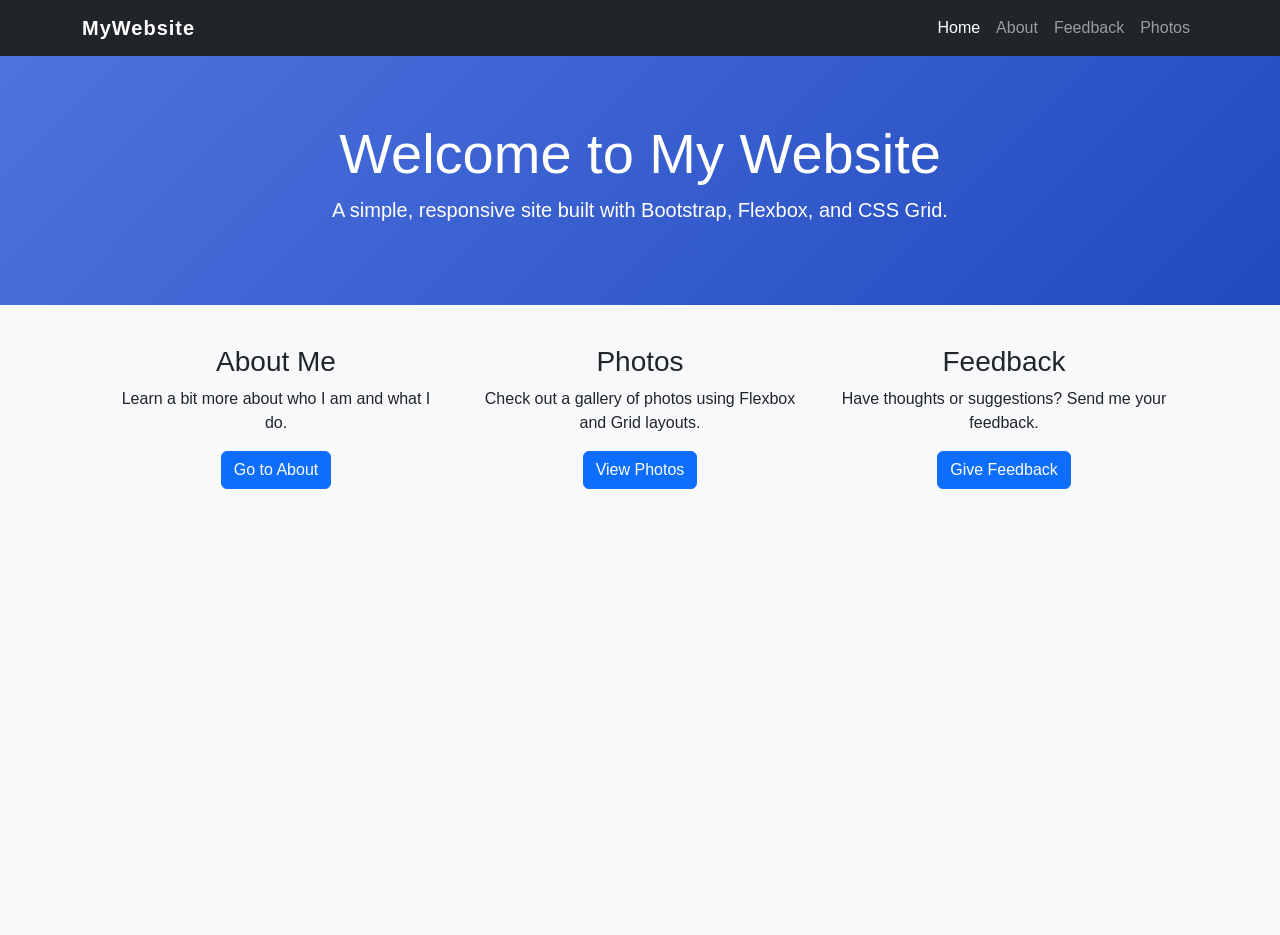
<file: index.html>
<!DOCTYPE html>
<html lang="en">
<head>
  <meta charset="UTF-8">
  <meta name="viewport" content="width=device-width, initial-scale=1.0">
  <title>Home | My Website</title>

  <link href="https://cdn.jsdelivr.net/npm/bootstrap@5.3.3/dist/css/bootstrap.min.css" rel="stylesheet">
  <link rel="stylesheet" href="style.css">
</head>
<body>

  <nav class="navbar navbar-expand-lg navbar-dark bg-dark">
    <div class="container">
      <a class="navbar-brand" href="index.html">MyWebsite</a>
      <button class="navbar-toggler" type="button" data-bs-toggle="collapse"
        data-bs-target="#navbarNav" aria-controls="navbarNav"
        aria-expanded="false" aria-label="Toggle navigation">
        <span class="navbar-toggler-icon"></span>
      </button>
      <div class="collapse navbar-collapse" id="navbarNav">
        <ul class="navbar-nav ms-auto">
          <li class="nav-item">
            <a class="nav-link active" aria-current="page" href="index.html">Home</a>
          </li>
          <li class="nav-item">
            <a class="nav-link" href="about.html">About</a>
          </li>
          <li class="nav-item">
            <a class="nav-link" href="feedback.html">Feedback</a>
          </li>
          <li class="nav-item">
            <a class="nav-link" href="photos.html">Photos</a>
          </li>
        </ul>
      </div>
    </div>
  </nav>
  <header class="hero text-center">
    <div class="container">
      <h1 class="display-4">Welcome to My Website</h1>
      <p class="lead">A simple, responsive site built with Bootstrap, Flexbox, and CSS Grid.</p>
    </div>
  </header>

  <main class="container p-3 text-center">
    <div class="row m-2">
      <div class="col-md-4 p-3">
        <h3>About Me</h3>
        <p>Learn a bit more about who I am and what I do.</p>
        <a href="about.html" class="btn btn-primary">Go to About</a>
      </div>
      <div class="col-md-4 p-3">
        <h3>Photos</h3>
        <p>Check out a gallery of photos using Flexbox and Grid layouts.</p>
        <a href="photos.html" class="btn btn-primary">View Photos</a>
      </div>
      <div class="col-md-4 p-3">
        <h3>Feedback</h3>
        <p>Have thoughts or suggestions? Send me your feedback.</p>
        <a href="feedback.html" class="btn btn-primary">Give Feedback</a>
      </div>
    </div>
  </main>
  <script src="https://cdn.jsdelivr.net/npm/bootstrap@5.3.3/dist/js/bootstrap.bundle.min.js"></script>
</body>
</html>
</file>
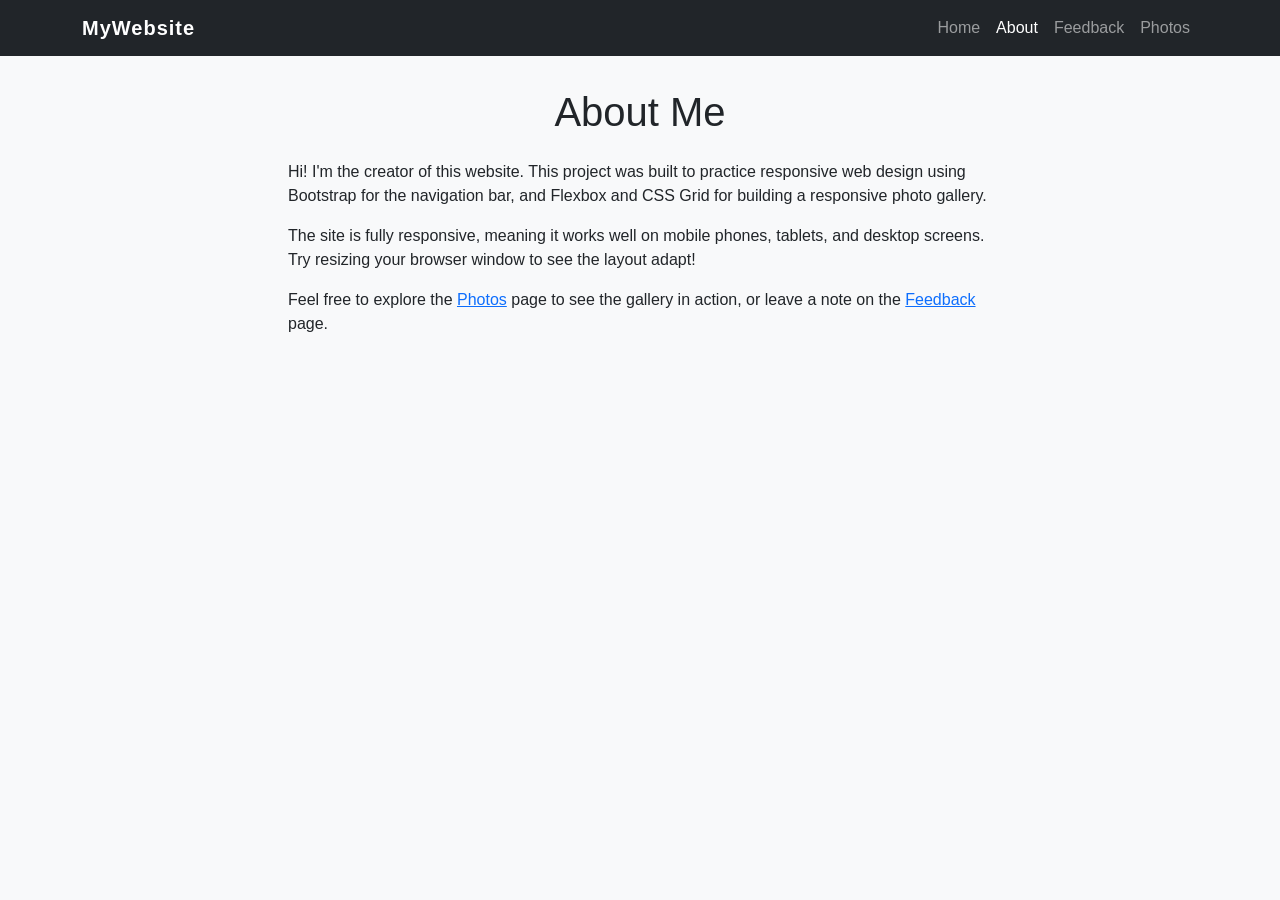
<file: about.html>
<!DOCTYPE html>
<html lang="en">
<head>
  <meta charset="UTF-8">
  <meta name="viewport" content="width=device-width, initial-scale=1.0">
  <title>About | My Website</title>

  <link href="https://cdn.jsdelivr.net/npm/bootstrap@5.3.3/dist/css/bootstrap.min.css" rel="stylesheet">
  <link rel="stylesheet" href="style.css">
</head>
<body>

  <nav class="navbar navbar-expand-lg navbar-dark bg-dark">
    <div class="container">
      <a class="navbar-brand" href="index.html">MyWebsite</a>
      <button class="navbar-toggler" type="button" data-bs-toggle="collapse"
        data-bs-target="#navbarNav" aria-controls="navbarNav"
        aria-expanded="false" aria-label="Toggle navigation">
        <span class="navbar-toggler-icon"></span>
      </button>
      <div class="collapse navbar-collapse" id="navbarNav">
        <ul class="navbar-nav ms-auto">
          <li class="nav-item">
            <a class="nav-link" href="index.html">Home</a>
          </li>
          <li class="nav-item">
            <a class="nav-link active" aria-current="page" href="about.html">About</a>
          </li>
          <li class="nav-item">
            <a class="nav-link" href="feedback.html">Feedback</a>
          </li>
          <li class="nav-item">
            <a class="nav-link" href="photos.html">Photos</a>
          </li>
        </ul>
      </div>
    </div>
  </nav>
  <main class="container p-3">
    <h1 class="text-center p-3">About Me</h1>
    <div class="row m-2">
      <div class="col-md-8 offset-md-2">
        <p>
          Hi! I'm the creator of this website. This project was built to practice
          responsive web design using Bootstrap for the navigation bar, and
          Flexbox and CSS Grid for building a responsive photo gallery.
        </p>
        <p>
          The site is fully responsive, meaning it works well on mobile phones,
          tablets, and desktop screens. Try resizing your browser window to see
          the layout adapt!
        </p>
        <p>
          Feel free to explore the <a href="photos.html">Photos</a> page to see
          the gallery in action, or leave a note on the
          <a href="feedback.html">Feedback</a> page.
        </p>
      </div>
    </div>
  </main>
  <script src="https://cdn.jsdelivr.net/npm/bootstrap@5.3.3/dist/js/bootstrap.bundle.min.js"></script>
</body>
</html>
</file>
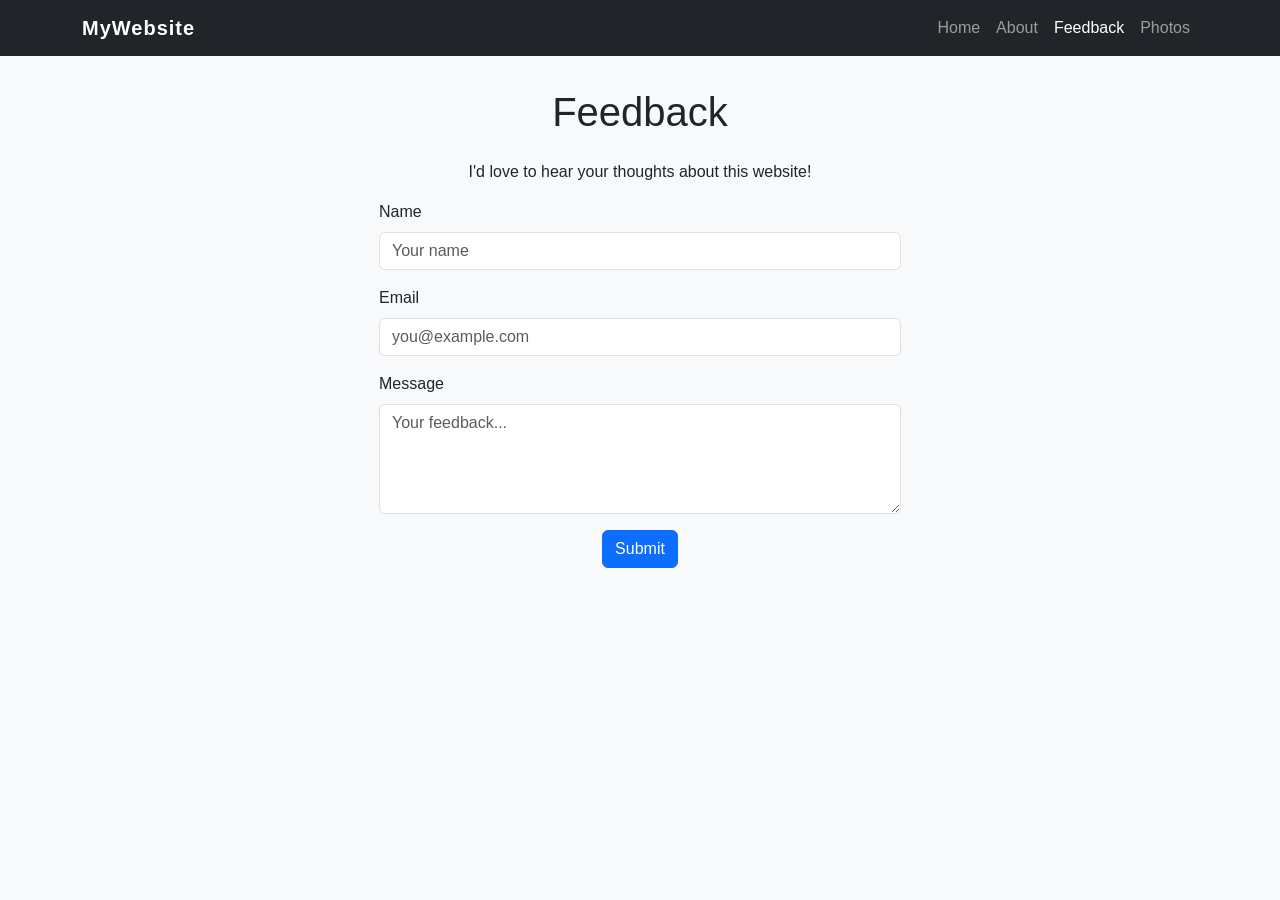
<file: feedback.html>
<!DOCTYPE html>
<html lang="en">
<head>
  <meta charset="UTF-8">
  <meta name="viewport" content="width=device-width, initial-scale=1.0">
  <title>Feedback | My Website</title>

  <link href="https://cdn.jsdelivr.net/npm/bootstrap@5.3.3/dist/css/bootstrap.min.css" rel="stylesheet">
  <link rel="stylesheet" href="style.css">
</head>
<body>

  <nav class="navbar navbar-expand-lg navbar-dark bg-dark">
    <div class="container">
      <a class="navbar-brand" href="index.html">MyWebsite</a>
      <button class="navbar-toggler" type="button" data-bs-toggle="collapse"
        data-bs-target="#navbarNav" aria-controls="navbarNav"
        aria-expanded="false" aria-label="Toggle navigation">
        <span class="navbar-toggler-icon"></span>
      </button>
      <div class="collapse navbar-collapse" id="navbarNav">
        <ul class="navbar-nav ms-auto">
          <li class="nav-item">
            <a class="nav-link" href="index.html">Home</a>
          </li>
          <li class="nav-item">
            <a class="nav-link" href="about.html">About</a>
          </li>
          <li class="nav-item">
            <a class="nav-link active" aria-current="page" href="feedback.html">Feedback</a>
          </li>
          <li class="nav-item">
            <a class="nav-link" href="photos.html">Photos</a>
          </li>
        </ul>
      </div>
    </div>
  </nav>

  <main class="container p-3">
    <h1 class="text-center p-3">Feedback</h1>
    <div class="row m-2">
      <div class="col-md-6 offset-md-3">
        <p class="text-center">I'd love to hear your thoughts about this website!</p>
        <form onsubmit="event.preventDefault(); alert('Thank you for your feedback!');">
          <div class="mb-3">
            <label for="name" class="form-label">Name</label>
            <input type="text" class="form-control" id="name" placeholder="Your name" required>
          </div>
          <div class="mb-3">
            <label for="email" class="form-label">Email</label>
            <input type="email" class="form-control" id="email" placeholder="you@example.com" required>
          </div>
          <div class="mb-3">
            <label for="message" class="form-label">Message</label>
            <textarea class="form-control" id="message" rows="4" placeholder="Your feedback..." required></textarea>
          </div>
          <div class="text-center">
            <button type="submit" class="btn btn-primary">Submit</button>
          </div>
        </form>
      </div>
    </div>
  </main>
  <script src="https://cdn.jsdelivr.net/npm/bootstrap@5.3.3/dist/js/bootstrap.bundle.min.js"></script>
</body>
</html>
</file>
<file: style.css>
body {
  font-family: 'Segoe UI', Arial, sans-serif;
  background-color: #f8f9fa;
  overflow-x: hidden; 
}

main {
  min-height: 70vh;
}

.hero {
  background: linear-gradient(135deg, #4e73df, #224abe);
  color: #fff;
  padding: 4rem 1rem;
}

.footer {
  background-color: #212529;
  color: #fff;
}

.navbar-brand {
  font-weight: 700;
  letter-spacing: 1px;
}

.photos-flex {
  display: flex;
  flex-wrap: wrap;
  gap: 1rem;
}

.photos-flex .photo-item {
  flex: 0 0 calc(25% - 0.75rem); 
  box-sizing: border-box;
}

@media (min-width: 769px) and (max-width: 1024px) {
  .photos-flex .photo-item {
    flex: 0 0 calc(50% - 0.5rem);
  }
}

@media (max-width: 768px) {
  .photos-flex .photo-item {
    flex: 0 0 100%;
  }
}

.photos-grid {
  display: grid;
  grid-template-columns: repeat(4, 1fr); 
  gap: 1rem;
}

@media (min-width: 769px) and (max-width: 1024px) {
  .photos-grid {
    grid-template-columns: repeat(2, 1fr);
  }
}

@media (max-width: 768px) {
  .photos-grid {
    grid-template-columns: repeat(1, 1fr);
  }
}

.photo-item img,
.photos-grid img {
  width: 100%;
  height: 220px;
  object-fit: cover;
  border-radius: 8px;
  box-shadow: 0 2px 6px rgba(0, 0, 0, 0.15);
  transition: transform 0.2s ease;
}

.photo-item img:hover,
.photos-grid img:hover {
  transform: scale(1.03);
}

.gallery-section {
  margin-bottom: 3rem;
}
</file>
